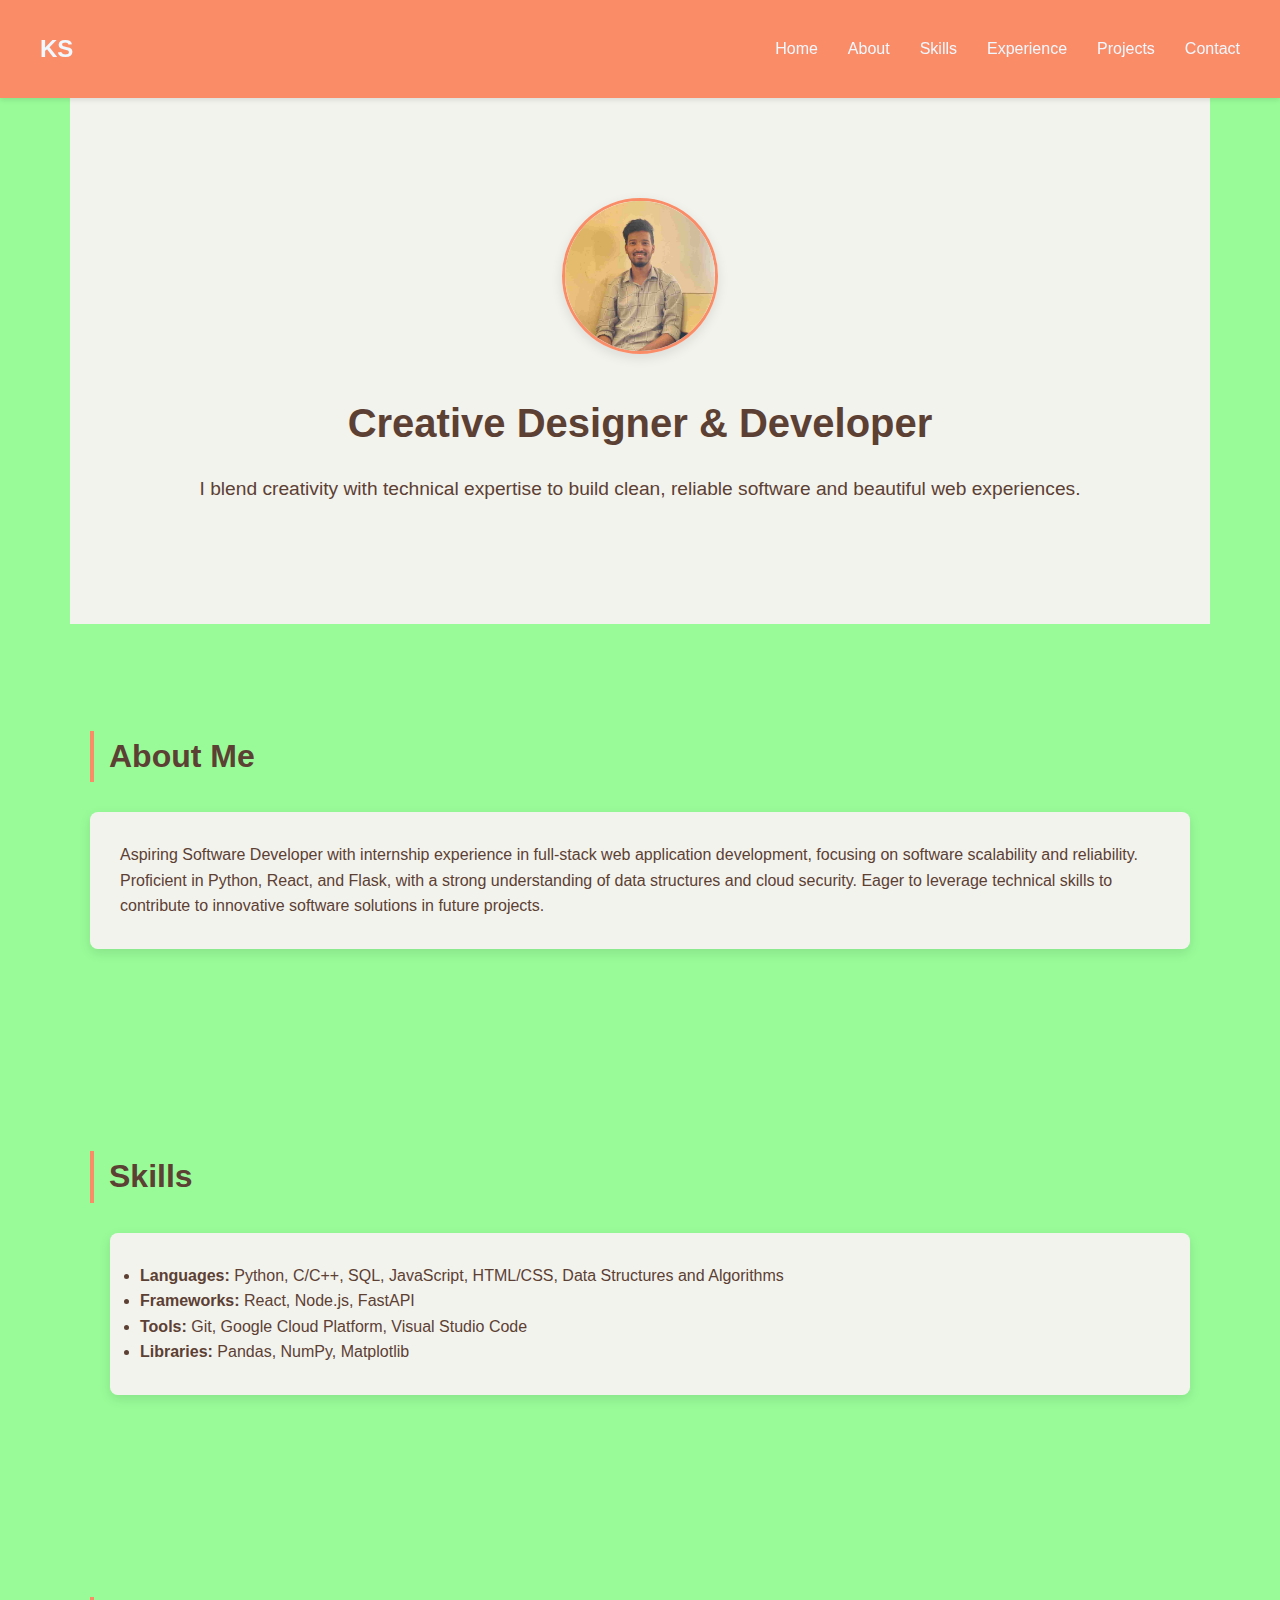
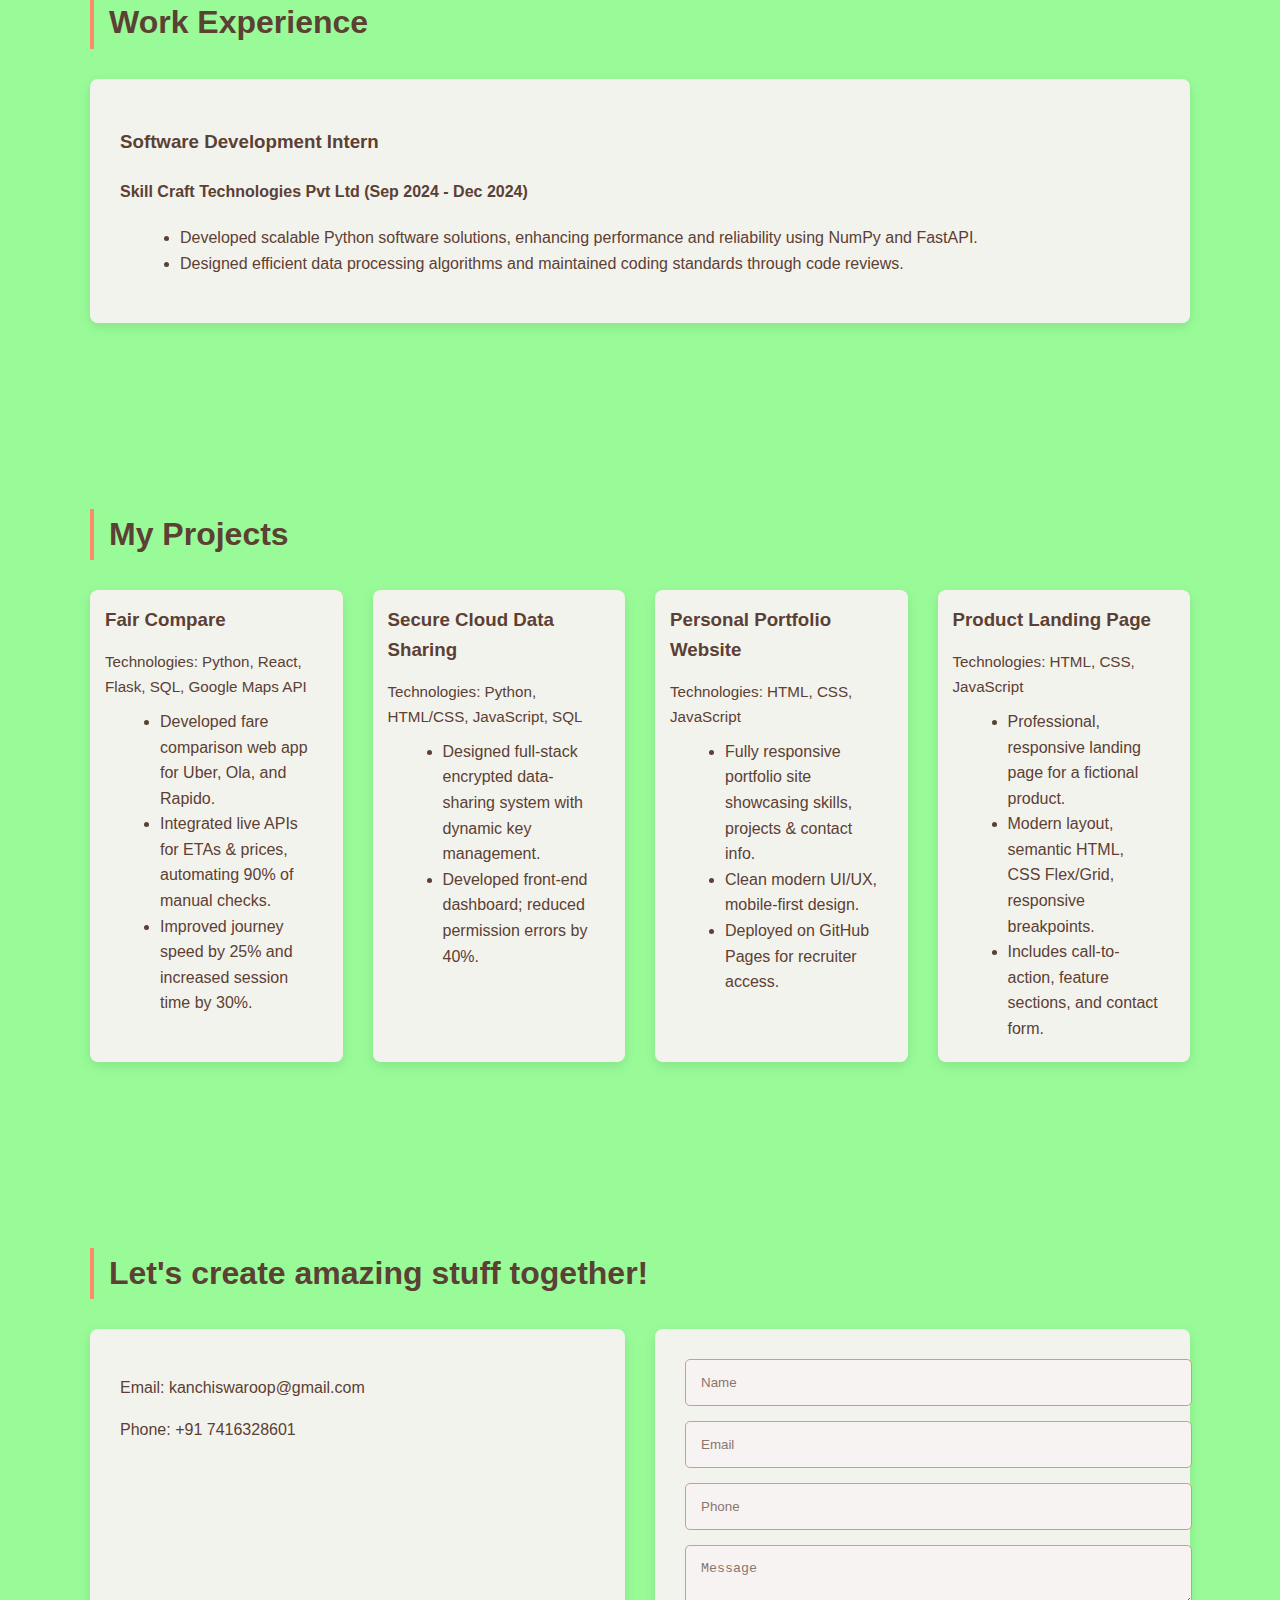
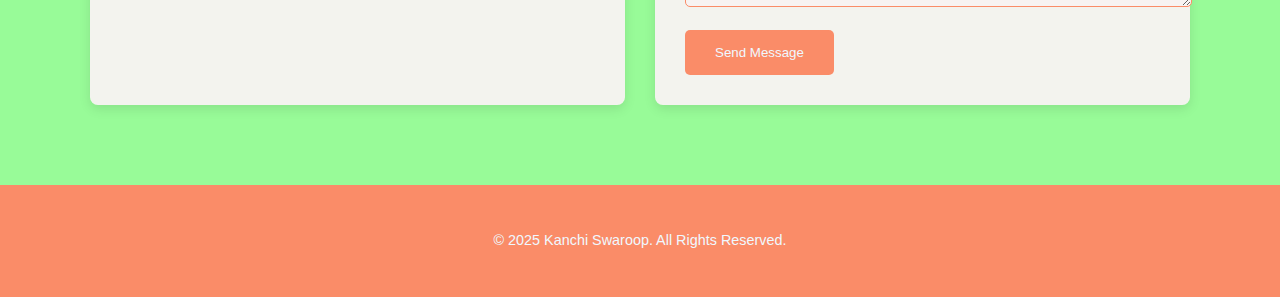
<file: index.html>
<!DOCTYPE html>
<html lang="en">
<head>
  <meta charset="UTF-8" />
  <meta name="viewport" content="width=device-width, initial-scale=1.0"/>
  <title>Kanchi Swaroop | Portfolio</title>
  <link rel="stylesheet" href="style.css" />
</head>
<body>
  <!-- Navbar -->
  <nav class="navbar">
    <div class="logo">KS</div>
    <ul class="nav-links">
      <li><a href="#hero">Home</a></li>
      <li><a href="#about">About</a></li>
      <li><a href="#skills">Skills</a></li>
      <li><a href="#experience">Experience</a></li>
      <li><a href="#projects">Projects</a></li>
      <li><a href="#contact">Contact</a></li>
    </ul>
  </nav>

  <!-- Hero Section -->
  <section id="hero" class="hero">
    <img src="images/profile.jpg" alt="Kanchi Swaroop" class="hero-img">
    <h1>Creative Designer & Developer</h1>
    <p>I blend creativity with technical expertise to build clean, reliable software and beautiful web experiences.</p>
  </section>

  <!-- About Section -->
  <section id="about" class="about">
    <h2>About Me</h2>
    <p>
      Aspiring Software Developer with internship experience in full-stack web application development,
      focusing on software scalability and reliability. Proficient in Python, React, and Flask,
      with a strong understanding of data structures and cloud security.
      Eager to leverage technical skills to contribute to innovative software solutions in future projects.
    </p>
  </section>

  <!-- Skills Section -->
  <section id="skills" class="skills">
    <h2>Skills</h2>
    <ul>
      <li><strong>Languages:</strong> Python, C/C++, SQL, JavaScript, HTML/CSS, Data Structures and Algorithms</li>
      <li><strong>Frameworks:</strong> React, Node.js, FastAPI</li>
      <li><strong>Tools:</strong> Git, Google Cloud Platform, Visual Studio Code</li>
      <li><strong>Libraries:</strong> Pandas, NumPy, Matplotlib</li>
    </ul>
  </section>

  <!-- Experience Section -->
  <section id="experience" class="experience">
    <h2>Work Experience</h2>
    <div class="experience-card">
      <h3>Software Development Intern</h3>
      <h4>Skill Craft Technologies Pvt Ltd (Sep 2024 - Dec 2024)</h4>
      <ul>
        <li>Developed scalable Python software solutions, enhancing performance and reliability using NumPy and FastAPI.</li>
        <li>Designed efficient data processing algorithms and maintained coding standards through code reviews.</li>
      </ul>
    </div>
  </section>

  <!-- Projects Section -->
  <section id="projects" class="projects">
    <h2>My Projects</h2>
    <div class="project-grid">
      <div class="project-card">
        <h3>Fair Compare</h3>
        <p>Technologies: Python, React, Flask, SQL, Google Maps API</p>
        <ul>
          <li>Developed fare comparison web app for Uber, Ola, and Rapido.</li>
          <li>Integrated live APIs for ETAs & prices, automating 90% of manual checks.</li>
          <li>Improved journey speed by 25% and increased session time by 30%.</li>
        </ul>
      </div>
      <div class="project-card">
        <h3>Secure Cloud Data Sharing</h3>
        <p>Technologies: Python, HTML/CSS, JavaScript, SQL</p>
        <ul>
          <li>Designed full-stack encrypted data-sharing system with dynamic key management.</li>
          <li>Developed front-end dashboard; reduced permission errors by 40%.</li>
        </ul>
      </div>
      <div class="project-card">
        <h3>Personal Portfolio Website</h3>
        <p>Technologies: HTML, CSS, JavaScript</p>
        <ul>
          <li>Fully responsive portfolio site showcasing skills, projects & contact info.</li>
          <li>Clean modern UI/UX, mobile-first design.</li>
          <li>Deployed on GitHub Pages for recruiter access.</li>
        </ul>
      </div>
      <div class="project-card">
        <h3>Product Landing Page</h3>
        <p>Technologies: HTML, CSS, JavaScript</p>
        <ul>
          <li>Professional, responsive landing page for a fictional product.</li>
          <li>Modern layout, semantic HTML, CSS Flex/Grid, responsive breakpoints.</li>
          <li>Includes call-to-action, feature sections, and contact form.</li>
        </ul>
      </div>
    </div>
  </section>

  <!-- Contact Section -->
  <section id="contact" class="contact">
    <h2>Let's create amazing stuff together!</h2>
    <div class="contact-content">
      <div class="contact-info">
        <p>Email: kanchiswaroop@gmail.com</p>
        <p>Phone: +91 7416328601</p>
      </div>
      <form class="contact-form">
        <input type="text" placeholder="Name" required />
        <input type="email" placeholder="Email" required />
        <input type="tel" placeholder="Phone" />
        <textarea placeholder="Message" required></textarea>
        <button type="submit">Send Message</button>
      </form>
    </div>
  </section>

  <!-- Footer -->
  <footer>
    <p>&copy; 2025 Kanchi Swaroop. All Rights Reserved.</p>
  </footer>

  <script src="script.js"></script>
</body>
</html>
</file>
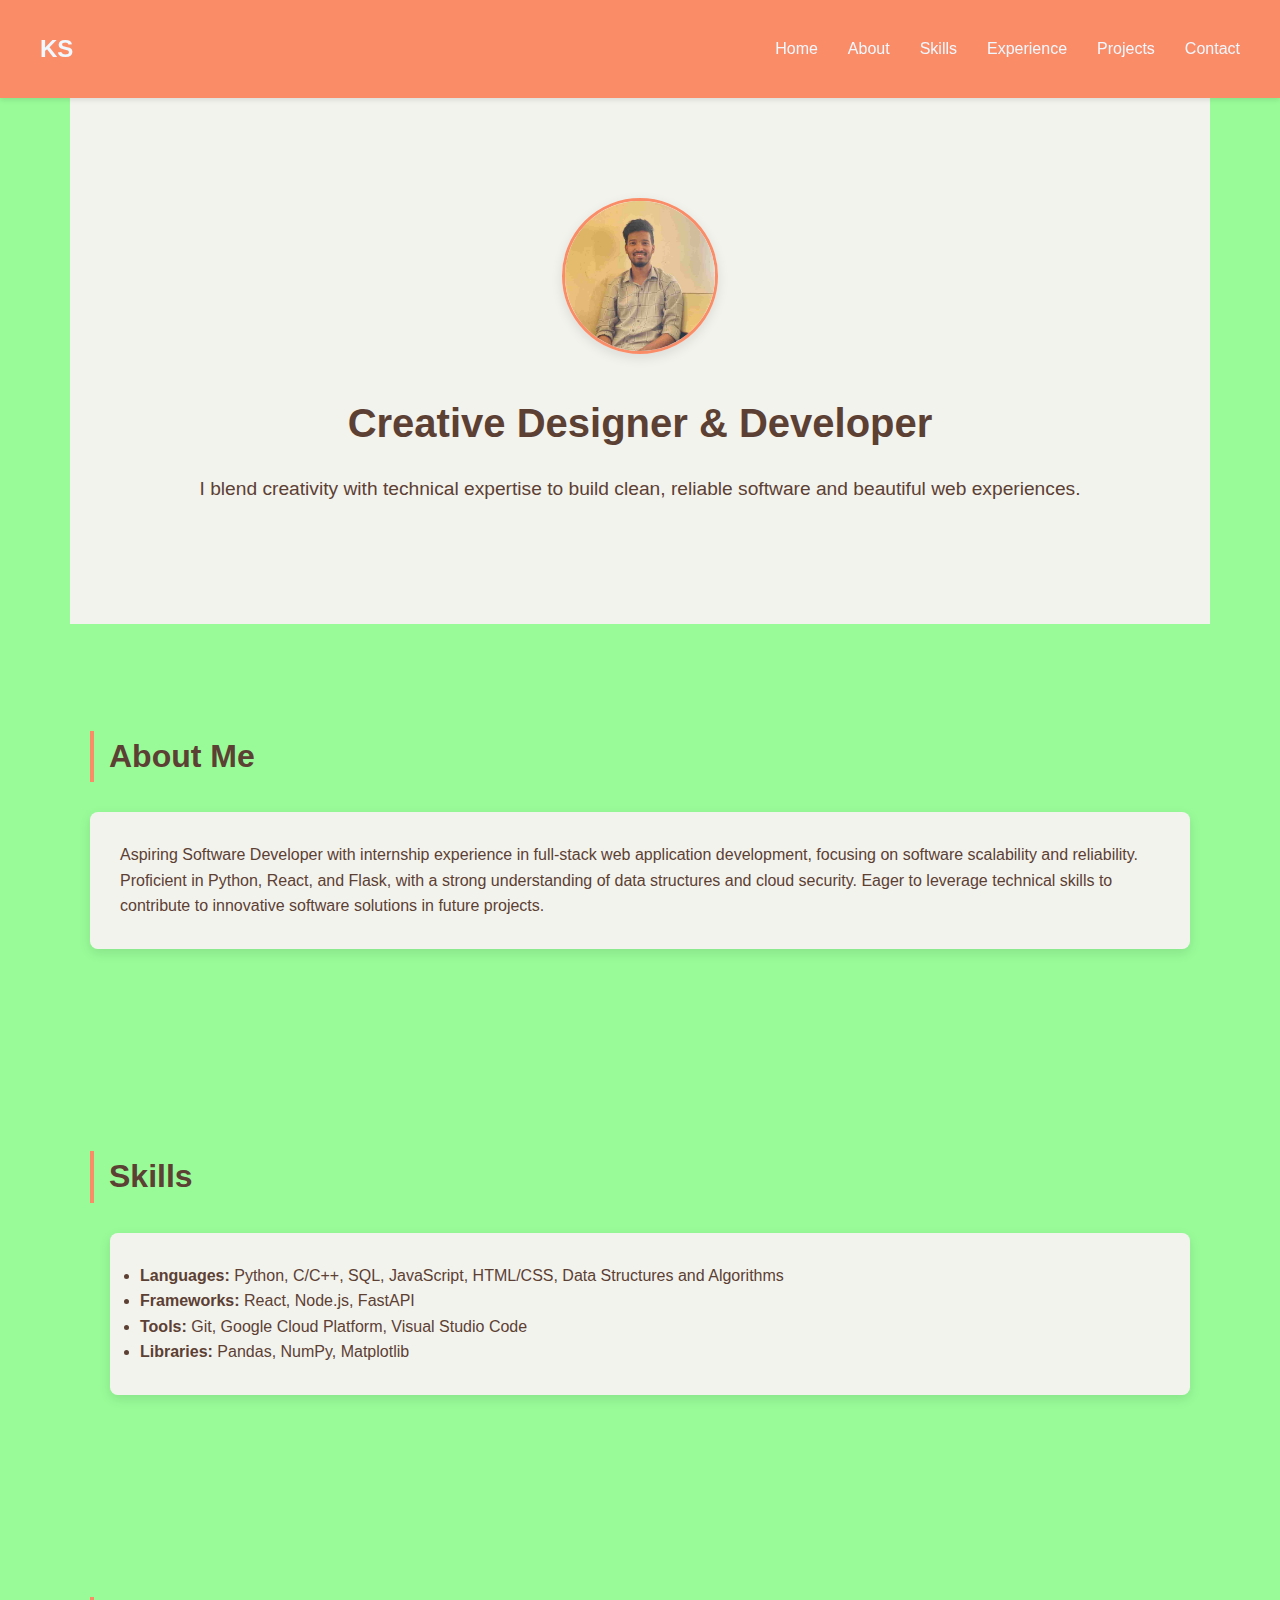
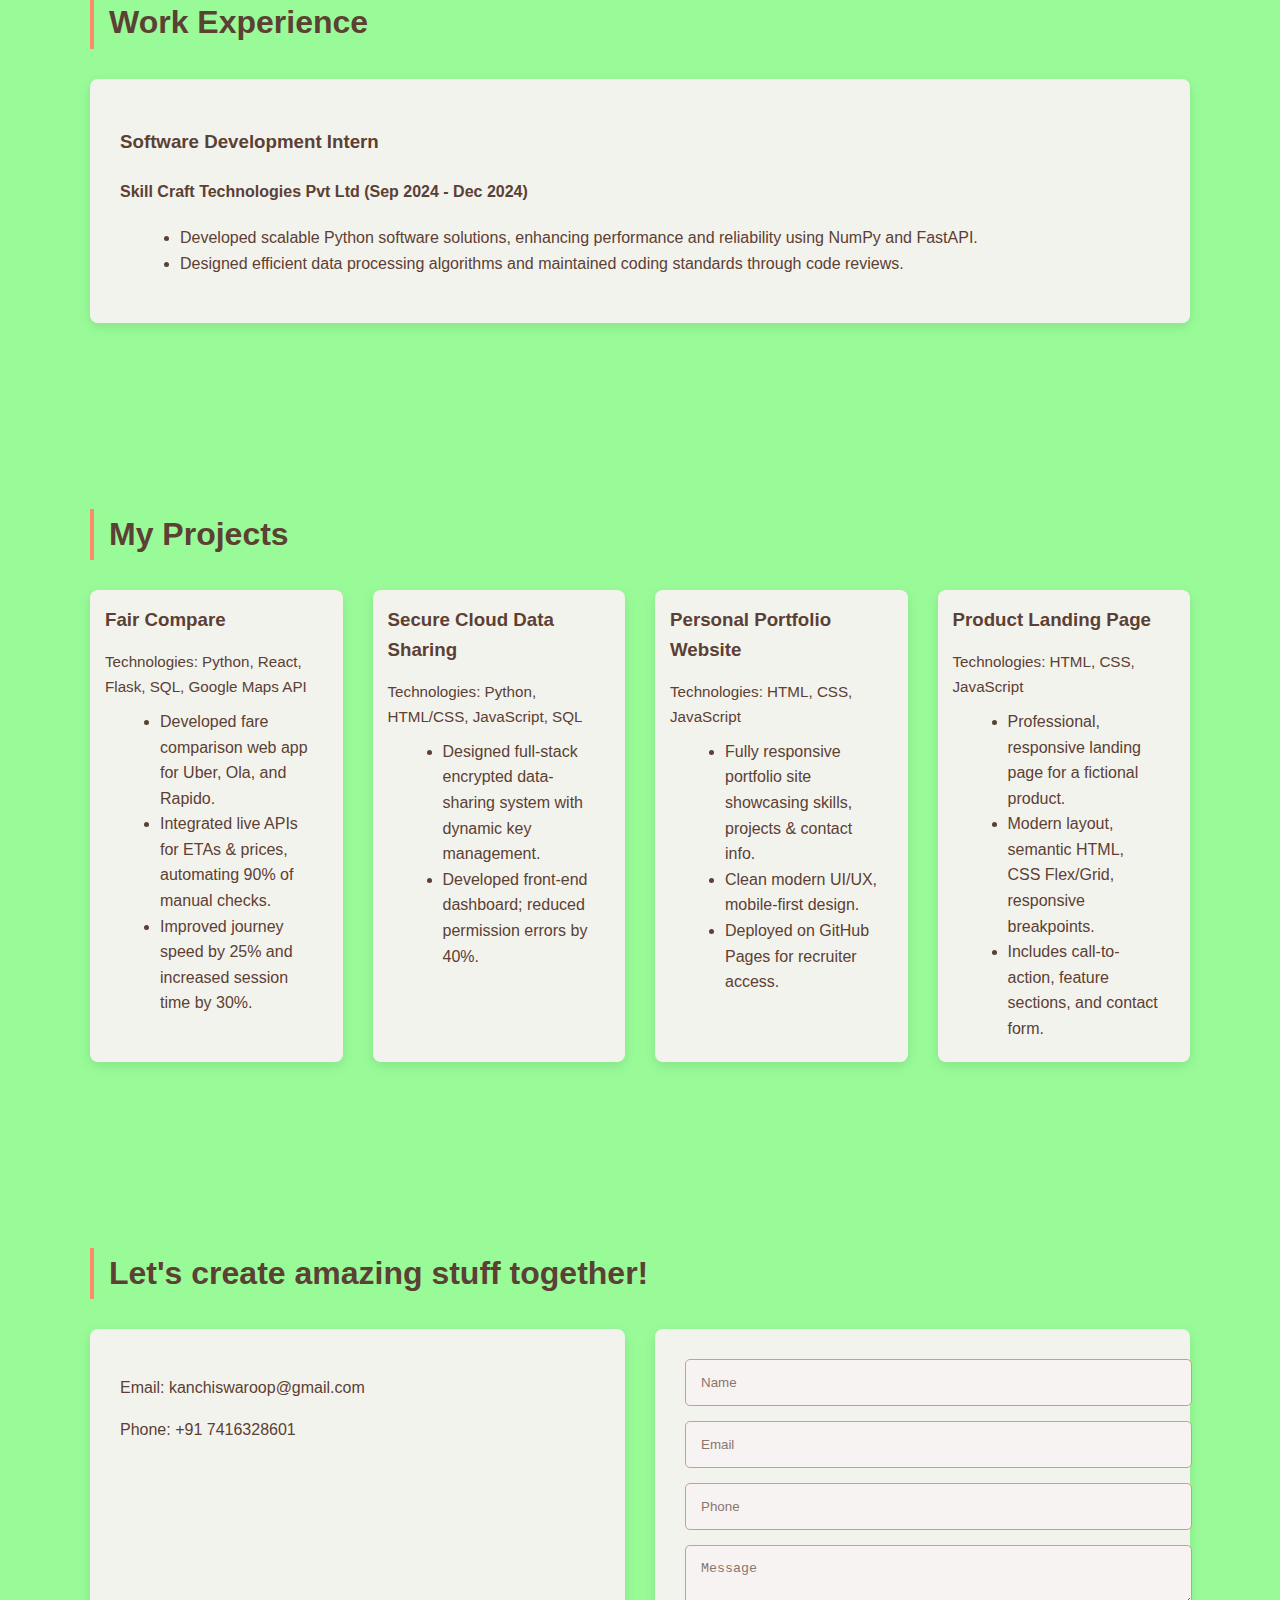
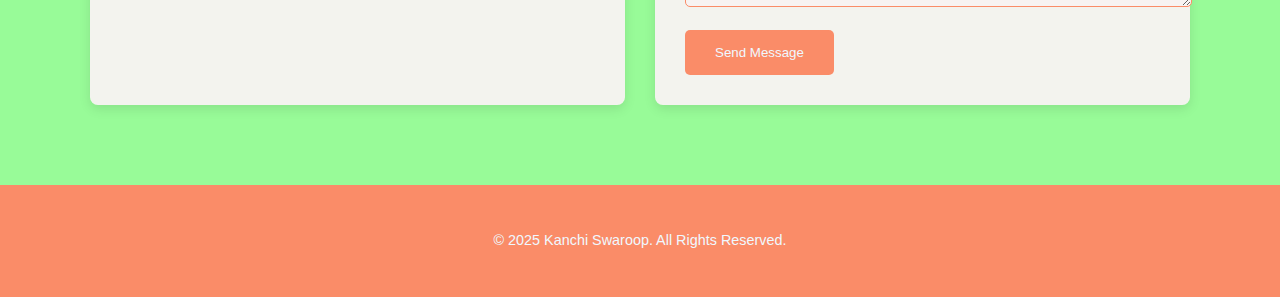
<file: first.html>
<!DOCTYPE html>
<html lang="en">
<head>
  <meta charset="UTF-8" />
  <meta name="viewport" content="width=device-width, initial-scale=1.0"/>
  <title>Kanchi Swaroop | Portfolio</title>
  <link rel="stylesheet" href="style.css" />
</head>
<body>
  <!-- Navbar -->
  <nav class="navbar">
    <div class="logo">KS</div>
    <ul class="nav-links">
      <li><a href="#hero">Home</a></li>
      <li><a href="#about">About</a></li>
      <li><a href="#skills">Skills</a></li>
      <li><a href="#experience">Experience</a></li>
      <li><a href="#projects">Projects</a></li>
      <li><a href="#contact">Contact</a></li>
    </ul>
  </nav>

  <!-- Hero Section -->
  <section id="hero" class="hero">
    <img src="images/profile.jpg" alt="Kanchi Swaroop" class="hero-img">
    <h1>Creative Designer & Developer</h1>
    <p>I blend creativity with technical expertise to build clean, reliable software and beautiful web experiences.</p>
  </section>

  <!-- About Section -->
  <section id="about" class="about">
    <h2>About Me</h2>
    <p>
      Aspiring Software Developer with internship experience in full-stack web application development,
      focusing on software scalability and reliability. Proficient in Python, React, and Flask,
      with a strong understanding of data structures and cloud security.
      Eager to leverage technical skills to contribute to innovative software solutions in future projects.
    </p>
  </section>

  <!-- Skills Section -->
  <section id="skills" class="skills">
    <h2>Skills</h2>
    <ul>
      <li><strong>Languages:</strong> Python, C/C++, SQL, JavaScript, HTML/CSS, Data Structures and Algorithms</li>
      <li><strong>Frameworks:</strong> React, Node.js, FastAPI</li>
      <li><strong>Tools:</strong> Git, Google Cloud Platform, Visual Studio Code</li>
      <li><strong>Libraries:</strong> Pandas, NumPy, Matplotlib</li>
    </ul>
  </section>

  <!-- Experience Section -->
  <section id="experience" class="experience">
    <h2>Work Experience</h2>
    <div class="experience-card">
      <h3>Software Development Intern</h3>
      <h4>Skill Craft Technologies Pvt Ltd (Sep 2024 - Dec 2024)</h4>
      <ul>
        <li>Developed scalable Python software solutions, enhancing performance and reliability using NumPy and FastAPI.</li>
        <li>Designed efficient data processing algorithms and maintained coding standards through code reviews.</li>
      </ul>
    </div>
  </section>

  <!-- Projects Section -->
  <section id="projects" class="projects">
    <h2>My Projects</h2>
    <div class="project-grid">
      <div class="project-card">
        <h3>Fair Compare</h3>
        <p>Technologies: Python, React, Flask, SQL, Google Maps API</p>
        <ul>
          <li>Developed fare comparison web app for Uber, Ola, and Rapido.</li>
          <li>Integrated live APIs for ETAs & prices, automating 90% of manual checks.</li>
          <li>Improved journey speed by 25% and increased session time by 30%.</li>
        </ul>
      </div>
      <div class="project-card">
        <h3>Secure Cloud Data Sharing</h3>
        <p>Technologies: Python, HTML/CSS, JavaScript, SQL</p>
        <ul>
          <li>Designed full-stack encrypted data-sharing system with dynamic key management.</li>
          <li>Developed front-end dashboard; reduced permission errors by 40%.</li>
        </ul>
      </div>
      <div class="project-card">
        <h3>Personal Portfolio Website</h3>
        <p>Technologies: HTML, CSS, JavaScript</p>
        <ul>
          <li>Fully responsive portfolio site showcasing skills, projects & contact info.</li>
          <li>Clean modern UI/UX, mobile-first design.</li>
          <li>Deployed on GitHub Pages for recruiter access.</li>
        </ul>
      </div>
      <div class="project-card">
        <h3>Product Landing Page</h3>
        <p>Technologies: HTML, CSS, JavaScript</p>
        <ul>
          <li>Professional, responsive landing page for a fictional product.</li>
          <li>Modern layout, semantic HTML, CSS Flex/Grid, responsive breakpoints.</li>
          <li>Includes call-to-action, feature sections, and contact form.</li>
        </ul>
      </div>
    </div>
  </section>

  <!-- Contact Section -->
  <section id="contact" class="contact">
    <h2>Let's create amazing stuff together!</h2>
    <div class="contact-content">
      <div class="contact-info">
        <p>Email: kanchiswaroop@gmail.com</p>
        <p>Phone: +91 7416328601</p>
      </div>
      <form class="contact-form">
        <input type="text" placeholder="Name" required />
        <input type="email" placeholder="Email" required />
        <input type="tel" placeholder="Phone" />
        <textarea placeholder="Message" required></textarea>
        <button type="submit">Send Message</button>
      </form>
    </div>
  </section>

  <!-- Footer -->
  <footer>
    <p>&copy; 2025 Kanchi Swaroop. All Rights Reserved.</p>
  </footer>

  <script src="script.js"></script>
</body>
</html>
</file>
<file: style.css>
/* General Styles */
:root {
    /* Define colors as CSS variables for easy maintenance */
    --color-primary-bg: #98FB98; /* Mint Green */
    --color-secondary-bg: #f7f3f1f5; /* White for cards/sections for contrast */
    --color-accent: #fa8c68; /* Bright Coral */
    --color-text-dark: #5C4033; /* Dark Brown */
    --color-text-light: #F0F8FF; /* AliceBlue for text on dark backgrounds */
    --color-hover-highlight: #FFD700; /* Sunny Yellow */
    --color-shadow: rgba(0,0,0,0.1);
}

body {
  font-family: 'Segoe UI', Arial, sans-serif;
  margin: 0;
  padding: 0;
  line-height: 1.6;
  color: var(--color-text-dark); /* Dark Brown text */
  background: var(--color-primary-bg); /* Mint Green body background */
}

/* Navbar */
.navbar {
  display: flex;
  justify-content: space-between;
  align-items: center;
  padding: 20px 40px;
  background: var(--color-accent); /* Bright Coral Navbar */
  box-shadow: 0 2px 5px var(--color-shadow);
  position: sticky;
  top: 0;
  z-index: 1000;
}

.logo {
  font-weight: bold;
  font-size: 1.5rem;
  color: var(--color-text-light); /* White/AliceBlue for logo on coral background */
}

.nav-links {
  list-style: none;
  display: flex;
  gap: 30px;
}

.nav-links li a {
  text-decoration: none;
  color: var(--color-text-light); /* White/AliceBlue for links on coral background */
  font-weight: 500;
  transition: color 0.3s;
}

.nav-links li a:hover {
  color: var(--color-hover-highlight); /* Sunny Yellow on hover */
}

/* Hero Section */
.hero {
  text-align: center;
  padding: 100px 20px;
  background: var(--color-secondary-bg); /* White hero section */
}

.hero-img {
  width: 150px;
  height: 150px;
  border-radius: 50%;
  object-fit: cover;
  margin-bottom: 20px;
  box-shadow: 0 4px 12px var(--color-shadow);
  border: 3px solid var(--color-accent); /* Coral border for the image */
}

.hero h1 {
  font-size: 2.5rem;
  margin: 10px 0;
  color: var(--color-text-dark); /* Dark Brown heading */
}

.hero h1 span { /* If you want to highlight part of the heading */
    color: var(--color-accent); /* Bright Coral for highlights */
}

.hero p {
  font-size: 1.2rem;
  color: var(--color-text-dark); /* Dark Brown paragraph text */
}

/* Sections */
section {
  max-width: 1100px;
  margin: 0 auto;
  padding: 80px 20px;
}

section h2 {
  font-size: 2rem;
  margin-bottom: 30px;
  border-left: 4px solid var(--color-accent); /* Bright Coral border for headings */
  padding-left: 15px;
  color: var(--color-text-dark); /* Dark Brown heading */
}

.about p, .skills ul, .experience-card, .contact-info, .contact-form {
  background: var(--color-secondary-bg); /* White background for these cards */
  padding: 30px;
  border-radius: 8px;
  box-shadow: 0 4px 12px var(--color-shadow);
  color: var(--color-text-dark); /* Ensure text within cards is dark brown */
}

.skills ul {
  list-style: disc;
  margin-left: 20px;
}

.experience-card ul {
  list-style: disc;
  margin-left: 20px;
}

.project-grid {
  display: grid;
  grid-template-columns: repeat(auto-fit, minmax(250px, 1fr));
  gap: 30px;
}

.project-card {
  background: var(--color-secondary-bg); /* White background for project cards */
  border-radius: 8px;
  box-shadow: 0 4px 12px var(--color-shadow);
  overflow: hidden;
  transition: transform 0.3s;
}

.project-card:hover {
  transform: translateY(-5px);
}

.project-card img {
  width: 100%;
  height: 160px;
  object-fit: cover;
}

.project-card h3 {
  margin: 15px;
  color: var(--color-text-dark); /* Dark Brown heading */
}

.project-card p {
  margin: 0 15px;
  font-size: 0.95rem;
  color: var(--color-text-dark); /* Dark Brown text */
}

.project-card ul {
  list-style: disc;
  margin: 10px 30px 20px;
  color: var(--color-text-dark); /* Dark Brown text */
}

/* Contact Section */
.contact-content {
  display: flex;
  flex-wrap: wrap;
  gap: 30px;
}

.contact-info {
  flex: 1;
}

.contact-form {
  flex: 1;
}

.contact-form input,
.contact-form textarea {
  width: 100%;
  padding: 15px;
  margin-bottom: 15px;
  border: 1px solid var(--color-accent); /* Bright Coral border for inputs */
  border-radius: 5px;
  color: var(--color-text-dark); /* Dark Brown text in inputs */
  background-color: var(--color-secondary-bg); /* White input background */
}

.contact-form input::placeholder,
.contact-form textarea::placeholder {
    color: var(--color-text-dark); /* Dark Brown placeholder text */
    opacity: 0.7; /* Make placeholder slightly lighter */
}


.contact-form button {
  background: var(--color-accent); /* Bright Coral button */
  color: var(--color-text-light); /* White text on button */
  padding: 15px 30px;
  border: none;
  border-radius: 5px;
  cursor: pointer;
  transition: background 0.3s;
}

.contact-form button:hover {
  background: var(--color-hover-highlight); /* Sunny Yellow on button hover */
  color: var(--color-text-dark); /* Dark text on yellow hover */
}

/* Footer */
footer {
  text-align: center;
  padding: 30px 20px;
  background: var(--color-accent); /* Bright Coral Footer */
  color: var(--color-text-light); /* White text on footer */
  font-size: 0.9rem;
}

footer a {
    color: var(--color-hover-highlight); /* Sunny Yellow for links in footer */
    text-decoration: none;
    transition: color 0.3s;
}

footer a:hover {
    color: var(--color-text-light); /* White on hover in footer */
}


/* Responsive */
@media (max-width: 768px) {
  .navbar {
    flex-direction: column;
    align-items: flex-start;
  }

  .nav-links {
    flex-direction: column;
    gap: 15px;
    margin-top: 15px;
  }

  .contact-content {
    flex-direction: column;
  }
}
</file>
